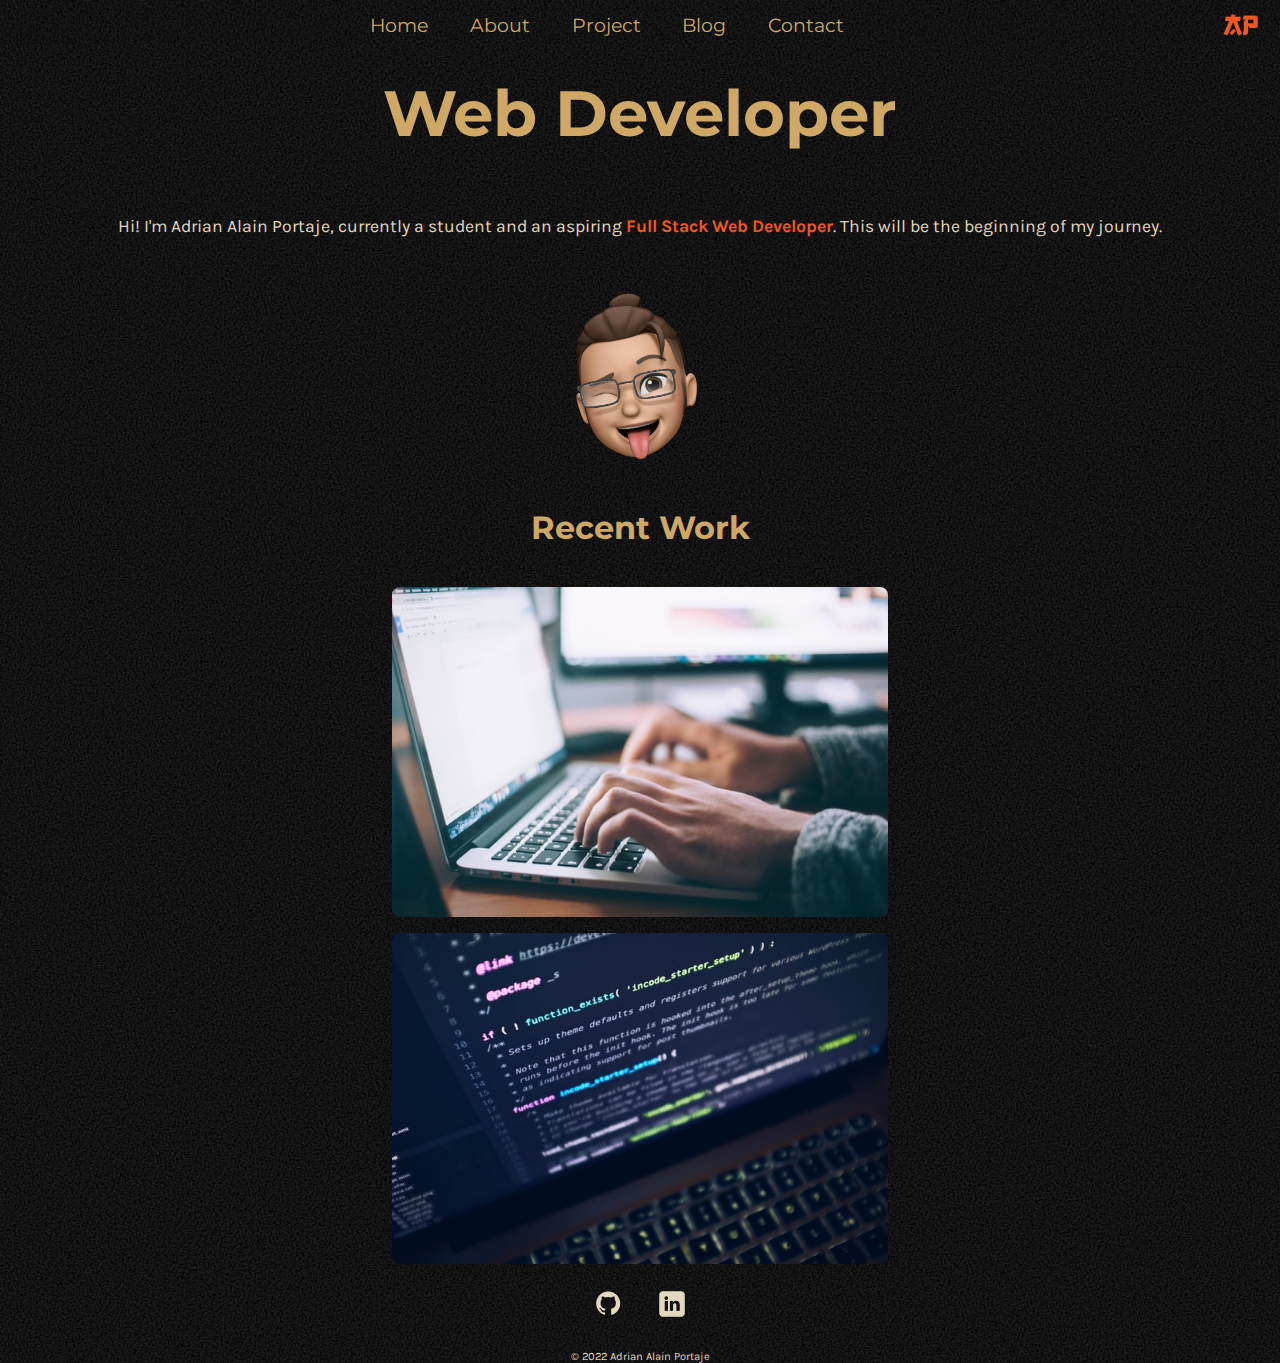
<file: src/index.html>
<!DOCTYPE html>
<html lang="en">
<head>
    <meta charset="UTF-8">
    <meta http-equiv="X-UA-Compatible" content="IE=edge">
    <meta name="viewport" content="width=device-width, initial-scale=1.0">
    <title>My Portfolio</title>
    <link rel="icon" type="image/x-icon" href="/images/logo.ico">
    <link rel="stylesheet" href="style.css">
</head>
<body>

    <!-- Navigation -->
    <nav>
        <img id="logo" src="images/logo.png" alt="Logo">
        <ul>
            <li><a href="#">Home</a></li>
            <li><a href="about.html">About</a></li>
            <li><a href="projects.html">Project</a></li>
            <li><a href="blog.html">Blog</a></li>
            <li><a href="contact.html">Contact</a></li>
        </ul>
    </nav>
    
    <!-- Heading -->
    <header>
        <h1> Web Developer </h1>
        <p>Hi! I'm Adrian Alain Portaje, currently a student and an aspiring <strong id="colourfont">Full Stack Web Developer</strong>. This will be the
            beginning of my journey.</p>
    </header>

        <div id="selfie">
            <img src="images/Image.png" alt="my-picture">
        </div>
        <section class="featurework">
            <h2>Recent Work</h2>
            <img src="images/feature1.jpg" alt="project-one">
            <img src="images/feature2.jpg" alt="project-two">
        </section>

    <!-- Social Links -->
    <div id="socials">
        <a href="https://github.com/adrianalain" target="_blank">
            <img src="images/github.png"  alt="github-profile">
        </a>
        <a href="https://au.linkedin.com/in/adrianalainportaje" target="_blank">
            <img src="images/linkedin.png" alt="linkedin-profile">
        </a>
    </div>
    <!-- Footer -->
    <footer>
        <div id="bottom">
            <p>&copy; 2022 Adrian Alain Portaje</p>
        </div>
    </footer>
</body>
</html>
</file>
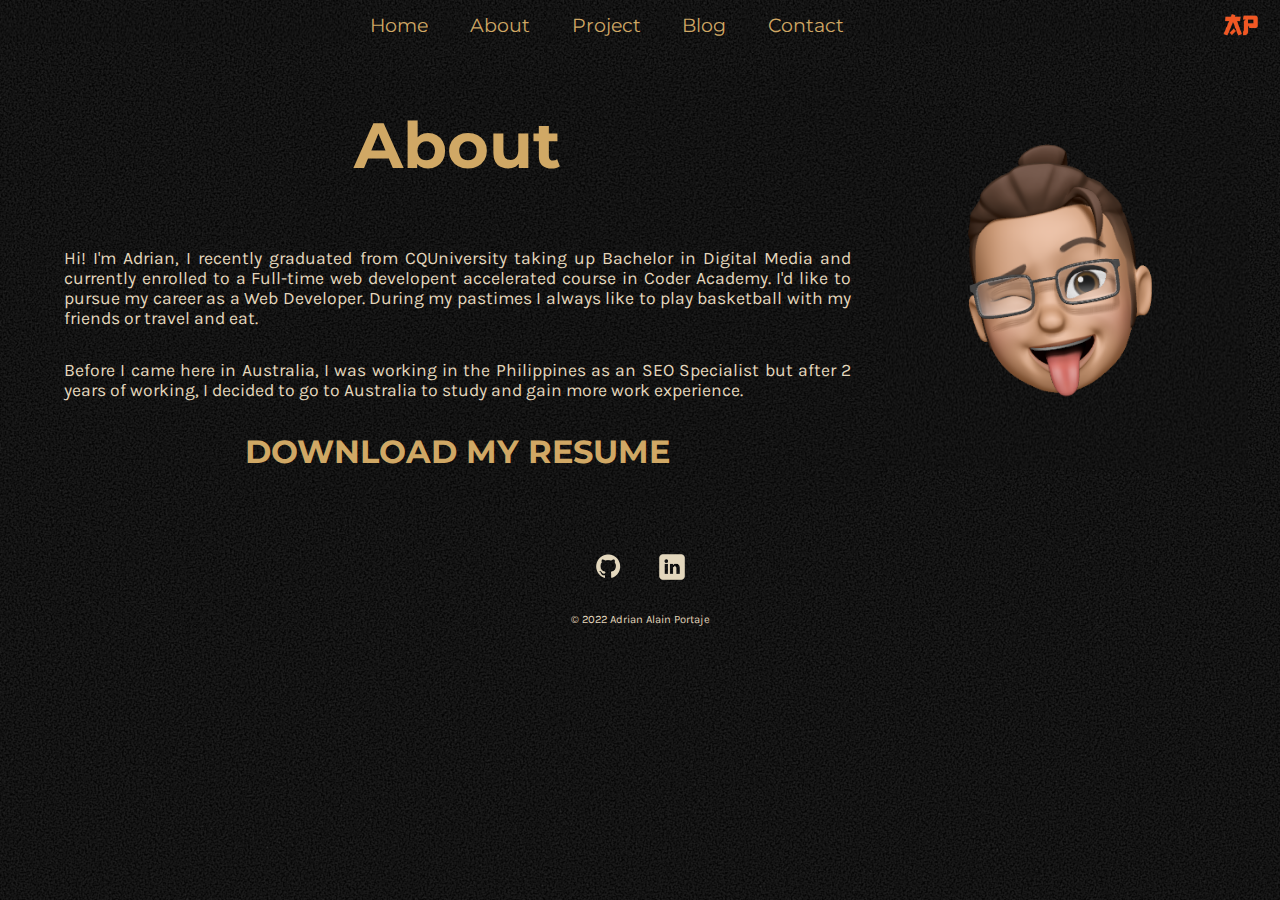
<file: src/about.html>
<!DOCTYPE html>
<html lang="en">
<head>
    <meta charset="UTF-8">
    <meta http-equiv="X-UA-Compatible" content="IE=edge">
    <meta name="viewport" content="width=device-width, initial-scale=1.0">
    <title>About</title>
    <link rel="icon" type="image/x-icon" href="/images/logo.ico">
    <link rel="stylesheet" href="style.css">
</head>
<body>

    <!-- Navigation -->
    <nav>
        <img id="logo" src="images/logo.png" alt="Logo">
        <ul>
            <li><a href="index.html">Home</a></li>
            <li><a href="about.html">About</a></li>
            <li><a href="projects.html">Project</a></li>
            <li><a href="blog.html">Blog</a></li>
            <li><a href="contact.html">Contact</a></li>
        </ul>
    </nav>


    <div class="about">
        <img src="images/Image.png" alt="my-picture">
     <!-- Heading -->
        <header>
            <h1> About </h1>
            <p>Hi! I'm Adrian, I recently graduated from CQUniversity taking up Bachelor in Digital Media and currently enrolled to a Full-time web developent
                accelerated course in Coder Academy. I'd like to pursue my career as a Web Developer. During my pastimes I always like to play basketball 
                with my friends or travel and eat.
            </p>
            <p>
                Before I came here in Australia, I was working in the Philippines as an SEO Specialist but after 2 years of working, I decided
                to go to Australia to study and gain more work experience.
            </p>
            <a href="/resume-adrian.pdf" target="_blank">
            <h2>DOWNLOAD MY RESUME</h2></a>
        </header>
    </div>

    <!-- Social Links -->
    <div id="socials">
        <a href="https://github.com/adrianalain" target="_blank">
            <img src="images/github.png" alt="github-profile">
        </a>
        <a href="https://au.linkedin.com/in/adrianalainportaje" target="_blank">
            <img src="images/linkedin.png" alt="linkedin-profile">
        </a>
    </div>

    <!-- Footer -->
    <footer>
        <div id="bottom">
            <p>&copy; 2022 Adrian Alain Portaje</p>
        </div>
    </footer>
</body>
</html>
</file>
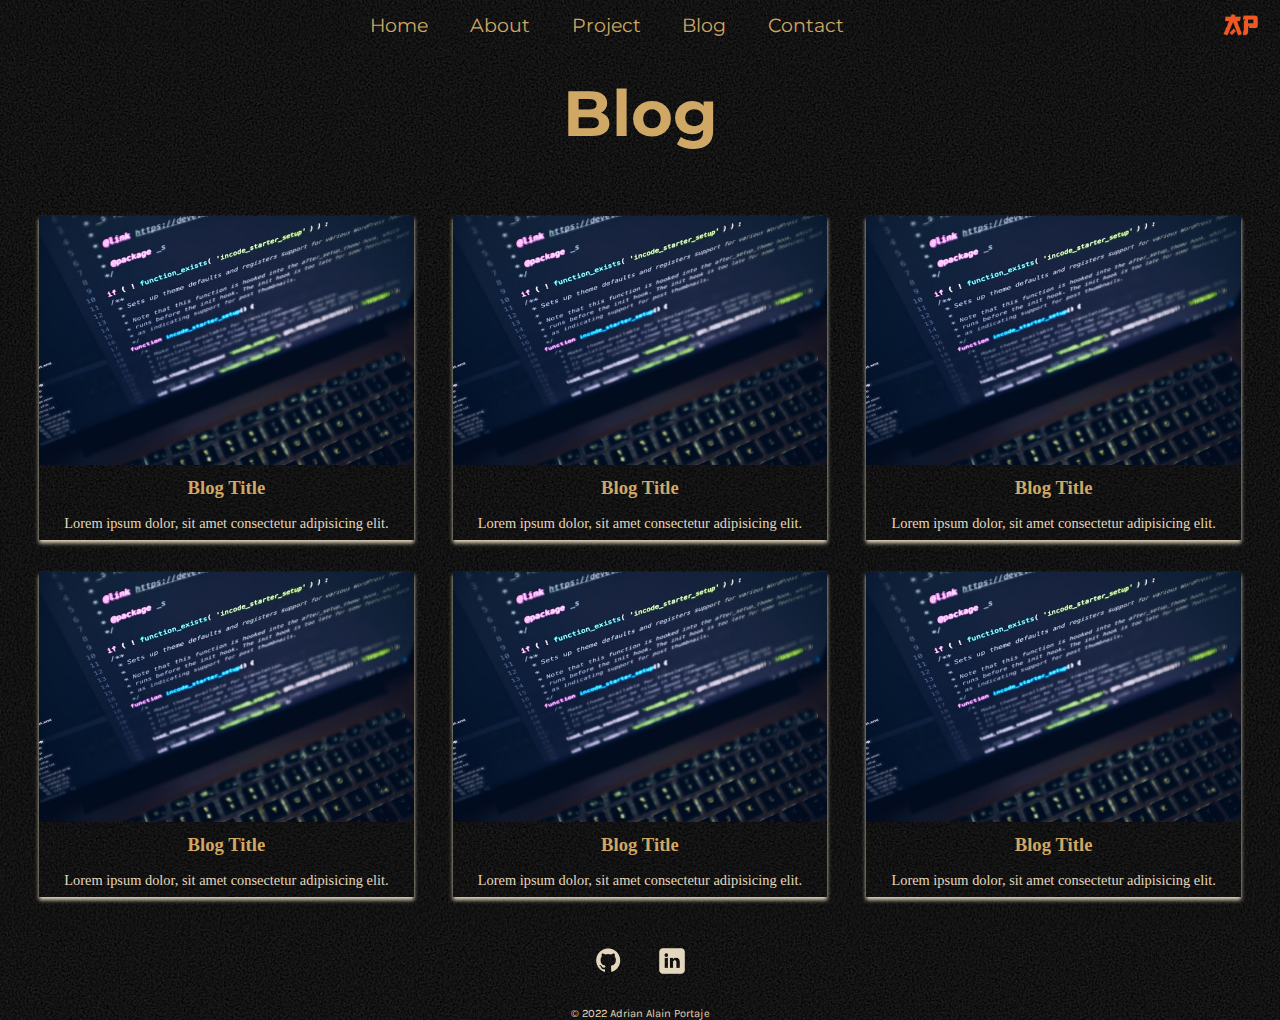
<file: src/blog.html>
<!DOCTYPE html>
<html lang="en">
<head>
    <meta charset="UTF-8">
    <meta http-equiv="X-UA-Compatible" content="IE=edge">
    <meta name="viewport" content="width=device-width, initial-scale=1.0">
    <title>Blog</title>
    <link rel="icon" type="image/x-icon" href="/images/logo.ico">
    <link rel="stylesheet" href="style.css">
</head>
<body>

    <!-- Navigation -->
    <nav>
        <img id="logo" src="images/logo.png" alt="Logo">
        <ul>
            <li><a href="index.html">Home</a></li>
            <li><a href="about.html">About</a></li>
            <li><a href="projects.html">Project</a></li>
            <li><a href="blog.html">Blog</a></li>
            <li><a href="contact.html">Contact</a></li>
        </ul>
    </nav>

    <!-- Heading -->
    <header>
        <h1> Blog </h1>
    </header>

    <!-- Blog Cards -->
    <section>
        <div class="container">
            <div class="card">
                <div class="bg-img">
                    <a href="blogpost.html">
                        <img src="images/feature2.jpg" alt="blog-one">
                        <h3 class="title">Blog Title</h3>
                        <p class="desc">Lorem ipsum dolor, sit amet consectetur adipisicing elit.</p>
                    </a>
                </div>
            </div>
            <div class="card">
                <div class="bg-img">
                    <img src="images/feature2.jpg" alt="blog-two">
                    <h3 class="title">Blog Title</h3>
                    <p class="desc">Lorem ipsum dolor, sit amet consectetur adipisicing elit.</p>
                </div>
            </div>
            <div class="card">
                <div class="bg-img">
                    <img src="images/feature2.jpg" alt="blog-three">
                    <h3 class="title">Blog Title</h3>
                    <p class="desc">Lorem ipsum dolor, sit amet consectetur adipisicing elit.</p>
                </div>
            </div>
            <div class="card">
                <div class="bg-img">
                    <img src="images/feature2.jpg" alt="blog-four">
                    <h3 class="title">Blog Title</h3>
                    <p class="desc">Lorem ipsum dolor, sit amet consectetur adipisicing elit.</p>
                </div>
            </div>
            <div class="card">
                <div class="bg-img">
                    <img src="images/feature2.jpg" alt="blog-five">
                    <h3 class="title">Blog Title</h3>
                    <p class="desc">Lorem ipsum dolor, sit amet consectetur adipisicing elit.</p>
                </div>
            </div>
            <div class="card">
                <div class="bg-img">
                    <img src="images/feature2.jpg" alt="blog-five">
                    <h3 class="title">Blog Title</h3>
                    <p class="desc">Lorem ipsum dolor, sit amet consectetur adipisicing elit.</p>
                </div>
            </div>
        </div>
    </section>

    <!-- Social Links -->
    <div id="socials">
        <a href="https://github.com/adrianalain" target="_blank">
            <img src="images/github.png" alt="github-profile">
        </a>
        <a href="https://au.linkedin.com/in/adrianalainportaje" target="_blank">
            <img src="images/linkedin.png" alt="linkedin-profile">
        </a>
    </div>

    <!-- Footer -->
    <footer>
        <div id="bottom">
            <p>&copy; 2022 Adrian Alain Portaje</p>
        </div>
    </footer>
</body>
</html>
</file>
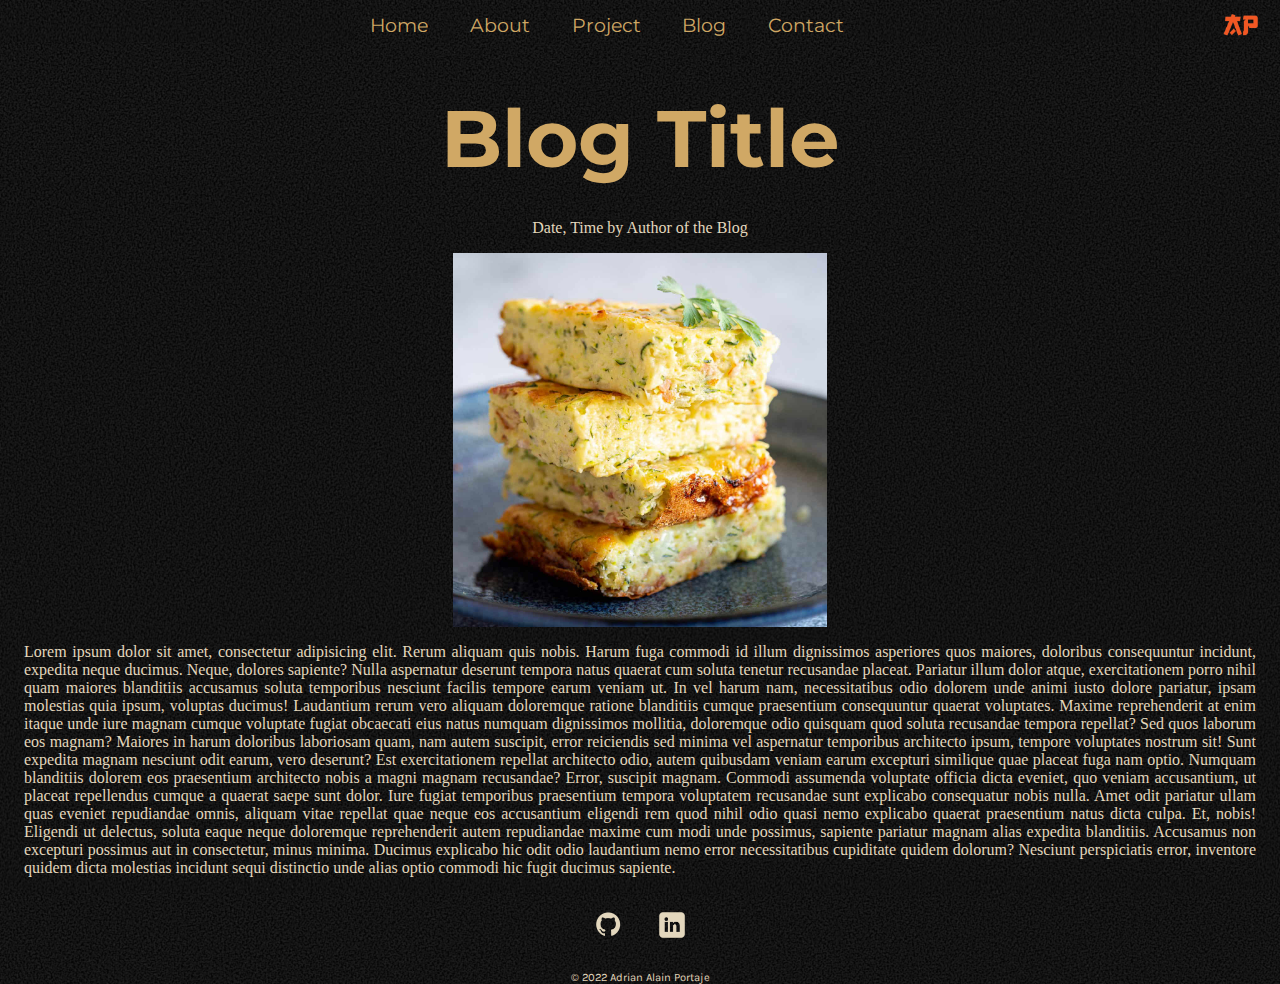
<file: src/blogpost.html>
<!DOCTYPE html>
<html lang="en">
<head>
    <meta charset="UTF-8">
    <meta http-equiv="X-UA-Compatible" content="IE=edge">
    <meta name="viewport" content="width=device-width, initial-scale=1.0">
    <title>Blog Post</title>
    <link rel="icon" type="image/x-icon" href="/images/logo.ico">
    <link rel="stylesheet" href="style.css">
</head>
<body>

    <!-- Navigation -->
    <nav>
        <img id="logo" src="images/logo.png" alt="Logo">
        <ul>
            <li><a href="index.html">Home</a></li>
            <li><a href="about.html">About</a></li>
            <li><a href="projects.html">Project</a></li>
            <li><a href="blog.html">Blog</a></li>
            <li><a href="contact.html">Contact</a></li>
        </ul>
    </nav>

    <!-- Article -->
    <main>
        <article>
            <h1 id="title"> Blog Title </h1>
            <p id="blog">Date, Time by Author of the Blog</p>
            <img src="images/zucchini.jpeg" alt="zucchini">
            <p>Lorem ipsum dolor sit amet, consectetur adipisicing elit. Rerum aliquam quis nobis. Harum fuga commodi id
                illum dignissimos asperiores quos maiores, doloribus consequuntur incidunt, expedita neque ducimus.
                Neque,
                dolores sapiente?
                Nulla aspernatur deserunt tempora natus quaerat cum soluta tenetur recusandae placeat. Pariatur illum
                dolor
                atque, exercitationem porro nihil quam maiores blanditiis accusamus soluta temporibus nesciunt facilis
                tempore earum veniam ut.
                In vel harum nam, necessitatibus odio dolorem unde animi iusto dolore pariatur, ipsam molestias quia
                ipsum,
                voluptas ducimus! Laudantium rerum vero aliquam doloremque ratione blanditiis cumque praesentium
                consequuntur quaerat voluptates.
                Maxime reprehenderit at enim itaque unde iure magnam cumque voluptate fugiat obcaecati eius natus
                numquam
                dignissimos mollitia, doloremque odio quisquam quod soluta recusandae tempora repellat? Sed quos laborum
                eos
                magnam?
                Maiores in harum doloribus laboriosam quam, nam autem suscipit, error reiciendis sed minima vel
                aspernatur
                temporibus architecto ipsum, tempore voluptates nostrum sit! Sunt expedita magnam nesciunt odit earum,
                vero
                deserunt?
                Est exercitationem repellat architecto odio, autem quibusdam veniam earum excepturi similique quae
                placeat
                fuga nam optio. Numquam blanditiis dolorem eos praesentium architecto nobis a magni magnam recusandae?
                Error, suscipit magnam.
                Commodi assumenda voluptate officia dicta eveniet, quo veniam accusantium, ut placeat repellendus cumque
                a
                quaerat saepe sunt dolor. Iure fugiat temporibus praesentium tempora voluptatem recusandae sunt
                explicabo
                consequatur nobis nulla.
                Amet odit pariatur ullam quas eveniet repudiandae omnis, aliquam vitae repellat quae neque eos
                accusantium
                eligendi rem quod nihil odio quasi nemo explicabo quaerat praesentium natus dicta culpa. Et, nobis!
                Eligendi ut delectus, soluta eaque neque doloremque reprehenderit autem repudiandae maxime cum modi unde
                possimus, sapiente pariatur magnam alias expedita blanditiis. Accusamus non excepturi possimus aut in
                consectetur, minus minima.
                Ducimus explicabo hic odit odio laudantium nemo error necessitatibus cupiditate quidem dolorum? Nesciunt
                perspiciatis error, inventore quidem dicta molestias incidunt sequi distinctio unde alias optio commodi
                hic
                fugit ducimus sapiente.</p>
        </article>
    </main>

    <!-- Social Link -->
    <div id="socials">
        <a href="https://github.com/adrianalain" target="_blank">
            <img src="images/github.png" alt="github-profile">
        </a>
        <a href="https://au.linkedin.com/in/adrianalainportaje" target="_blank">
            <img src="images/linkedin.png" alt="linkedin-profile">
        </a>
    </div>

    <!-- Footer -->
    <footer>
        <div id="bottom">
            <p>&copy; 2022 Adrian Alain Portaje</p>
        </div>
    </footer>
</body>
</html>
</file>
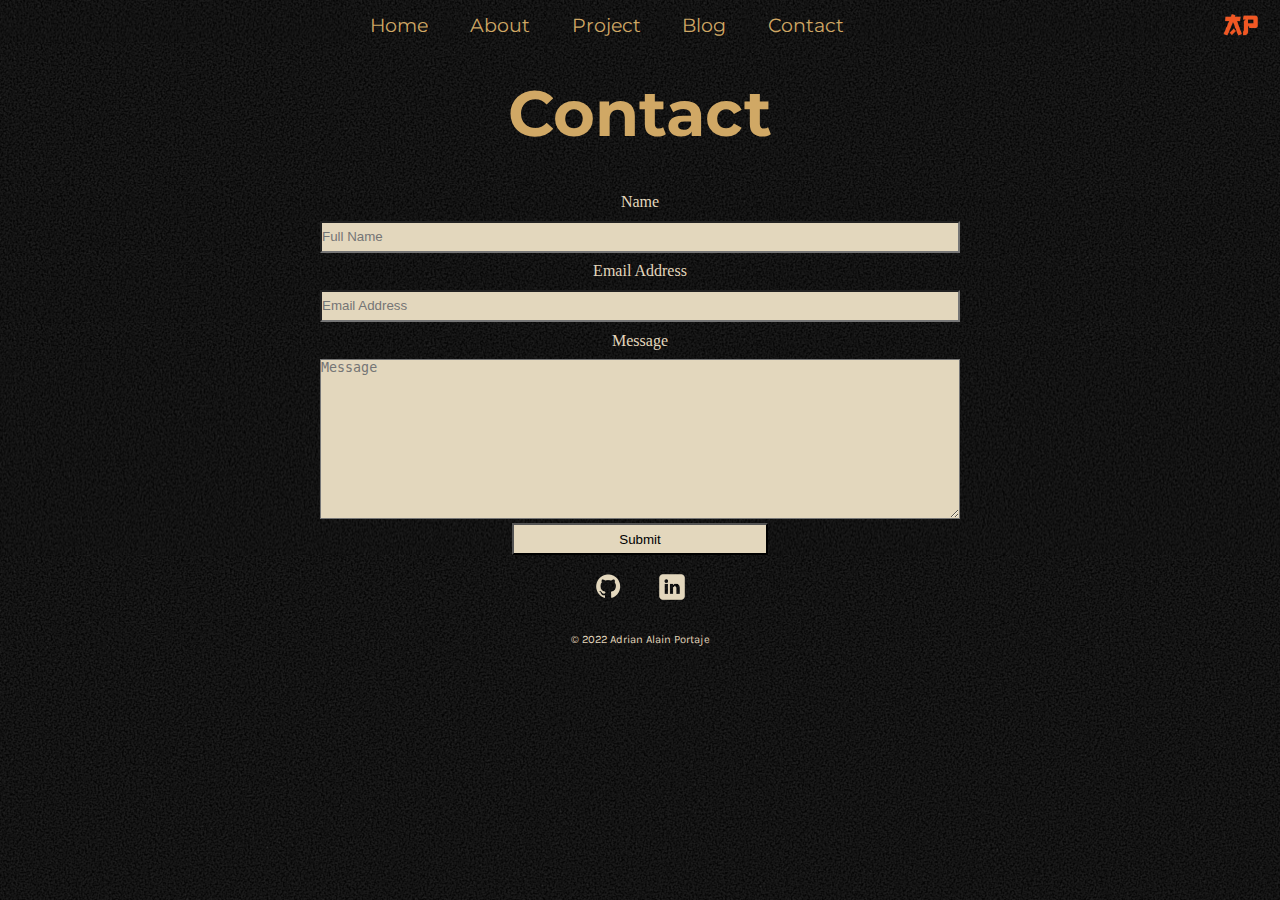
<file: src/contact.html>
<!DOCTYPE html>
<html lang="en">
<head>
    <meta charset="UTF-8">
    <meta http-equiv="X-UA-Compatible" content="IE=edge">
    <meta name="viewport" content="width=device-width, initial-scale=1.0">
    <title>Contact</title>
    <link rel="icon" type="image/x-icon" href="/images/logo.ico">
    <link rel="stylesheet" href="style.css">
</head>
<body>

    <!-- Navigation -->
    <nav>
        <img id="logo" src="images/logo.png" alt="Logo">
        <ul>
            <li><a href="index.html">Home</a></li>
            <li><a href="about.html">About</a></li>
            <li><a href="projects.html">Project</a></li>
            <li><a href="blog.html">Blog</a></li>
            <li><a href="contact.html">Contact</a></li>
        </ul>
    </nav>

    <!-- Heading -->
    <header>
        <h1>Contact</h1>
    </header>

    <!-- Contact Form -->
    <div class="form">
        <form>
            <label for="name">Name</label>
            <input type="text" name="name" id="name" placeholder="Full Name"><br>
            <label for="email">Email Address</label>
            <input type="text" name="email" id="email" placeholder="Email Address"><br>
            <label for="message">Message</label>
            <textarea name="message" id="message" placeholder="Message"></textarea><br>
            <input id="button" type="button" value="Submit">
        </form>
    </div>

    <!-- Social Link -->
    <div id="socials">
        <a href="https://github.com/adrianalain" target="_blank">
            <img src="images/github.png" alt="github-profile">
        </a>
        <a href="https://au.linkedin.com/in/adrianalainportaje" target="_blank">
            <img src="images/linkedin.png" alt="linkedin-profile">
        </a>
    </div>

    <!-- Footer -->
    <footer>
        <div id="bottom">
            <p>&copy; 2022 Adrian Alain Portaje</p>
        </div>
    </footer>
</body>
</html>
</file>
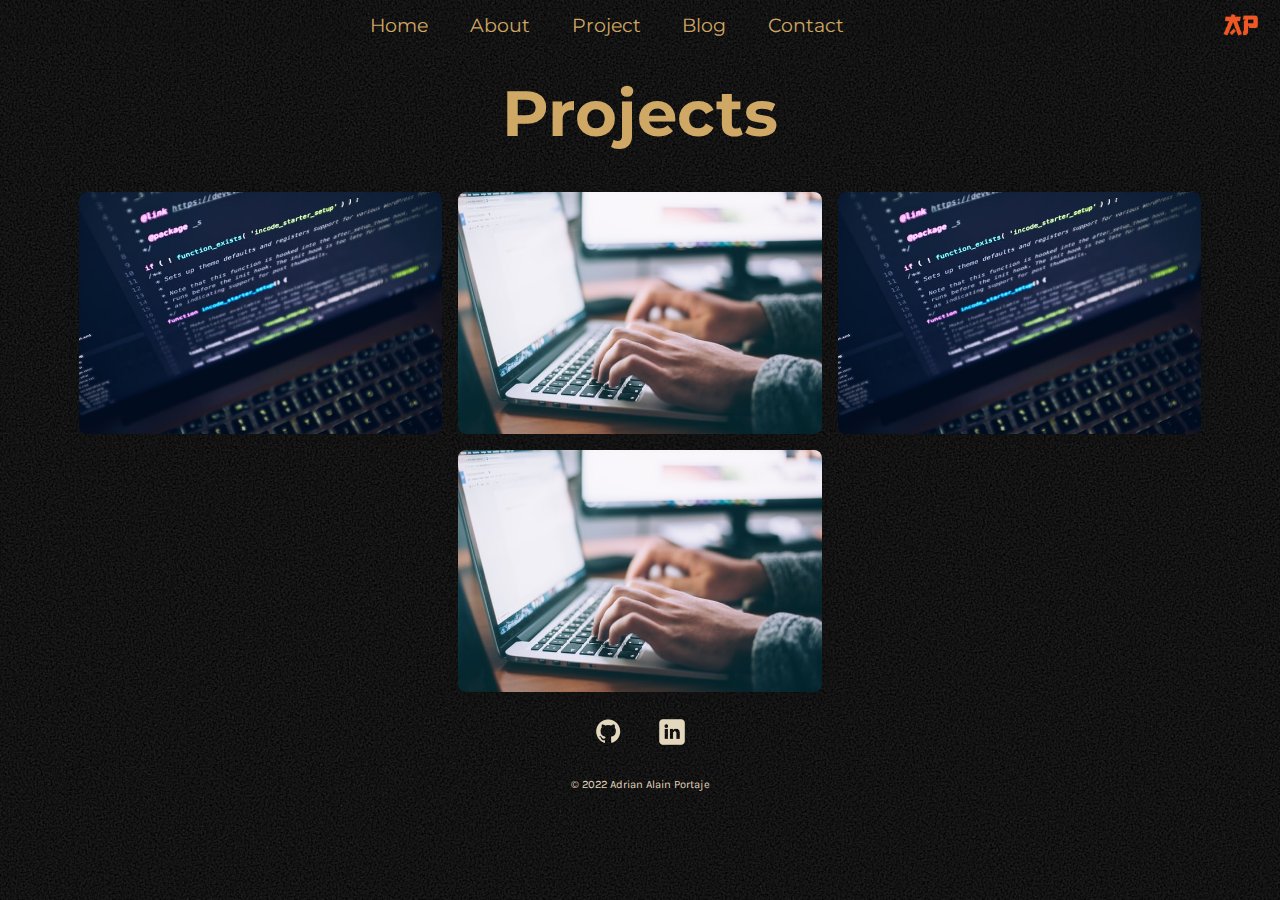
<file: src/projects.html>
<!DOCTYPE html>
<html lang="en">
<head>
    <meta charset="UTF-8">
    <meta http-equiv="X-UA-Compatible" content="IE=edge">
    <meta name="viewport" content="width=device-width, initial-scale=1.0">
    <title>Projects</title>
    <link rel="icon" type="image/x-icon" href="/images/logo.ico">
    <link rel="stylesheet" href="style.css">
</head>
<body>
    <!-- Navigation -->
    <nav>
        <img id="logo" src="images/logo.png" alt="Logo">
        <ul>
            <li><a href="index.html">Home</a></li>
            <li><a href="about.html">About</a></li>
            <li><a href="projects.html">Project</a></li>
            <li><a href="blog.html">Blog</a></li>
            <li><a href="contact.html">Contact</a></li>
        </ul>
    </nav>

    <!-- Heading -->
    <header>
        <h1> Projects </h1>
    </header>

    <!-- Images of Projects -->
    <main class="project">
        <img src="images/feature2.jpg" alt="">
        <img src="images/feature1.jpg" alt="">
        <img src="images/feature2.jpg" alt="">
        <img src="images/feature1.jpg" alt="">
    </main>

    <!-- Social Links -->
    <div id="socials">
        <a href="https://github.com/adrianalain" target="_blank">
            <img src="images/github.png" alt="github-profile">
        </a>
        <a href="https://au.linkedin.com/in/adrianalainportaje" target="_blank">
            <img src="images/linkedin.png" alt="linkedin-profile">
        </a>
    </div>

    <!-- Footer -->
    <footer>
        <div id="bottom">
            <p>&copy; 2022 Adrian Alain Portaje</p>
        </div>
    </footer>
</body>
</html>
</file>
<file: src/style.css>
@import url('https://fonts.googleapis.com/css2?family=Montserrat&display=swap');
@import url('https://fonts.googleapis.com/css2?family=Karla:wght@300&display=swap');

:root {
    --heading-font: "Montserrat", sans-serif;
    --paragraph-font: "Karla", sans-serif;
    --paragraph-size: 1.1rem;
    --h1-size: 4rem;
    --h2-size: 2rem;
    --font-color: #e3d7bd;
    --nav-heading-color: #d0a865;
    --hover-colour: #f15723;
}

* {
    box-sizing: border-box;
    padding: 0;
    margin: 0;
    background-image: url("images/background.png");
}

/* Navigation */
nav {
    display: flex;
    width: 100%;
    flex-direction: row-reverse;
    padding-top: 0.5rem;
}

nav ul {
    display: flex;
    list-style: none;
    flex-direction: row;
    justify-content: space-between;
    margin: auto;
}

nav ul li {
    padding: 0.3rem;

}

nav ul li a {
    font-family: var(--heading-font);
    font-size: 1rem;
    text-decoration: none;
    color:  var(--nav-heading-color);
}

/* Main Heading */
h1 {
    padding: 2rem;
    text-align: center;
    font-size: var(--h1-size);
    font-family: var(--heading-font);
    color:  var(--nav-heading-color);
}

header p {
    text-align: center;
    font-family: var(--paragraph-font);
    font-size: var(--paragraph-size);
    color: var(--font-color);
    margin: 2rem;
}

h2 {

    text-align: center;
    padding-bottom: 2rem;
    font-family: var(--heading-font);
    font-size: var(--h2-size);
    color:  var(--nav-heading-color);
    
}

h3 {
    color:  var(--nav-heading-color);
}

#colourfont {
    color: #f15723;
}

    /* Image and Recent work*/
#selfie {
    display: flex;
    flex-direction: column;
    align-items: center;
}

#selfie img {
    height: 15rem;
}

#selfie h2 {
    text-align: center;
    padding-bottom: 1rem;

}

.featurework {
    display: flex;
    flex-direction: column;
    align-items: center;
    width: 100%;
}

.featurework img  {
    padding: 0.5rem;
    border-radius: 1rem;
    width: 80%;
}

    /* About */

.about {
    display: flex;
    flex-direction: row-reverse;
    padding: 2rem;
}

.about img {
    height: 10rem;     
}

.about p{
    text-align: justify;
}

.about a{
    text-decoration: none;
}

.about a h2:hover{
    color: #f15723;
    font-size: 2.2rem;
}

    /* Blog */
.container {
    display: flex;
    flex-wrap: wrap;
    flex-direction: row;
    justify-content: space-evenly;
    width: 100%;
}

.card {
    box-shadow: 0px 3px 4px 0px #e3d7bd;
    margin: 1rem;

}

.title {
    padding: 0.5rem;
    text-align: center;
}

.desc {
    text-align: center;
    padding: 0.5rem;
    font-size: 0.9rem;
    color: var(--font-color);
}

.bg-img img{
    width: 100%;
}

.bg-img a  {
    text-decoration: none;
}

    /* Blog Post */
#blog {
    text-align: center;
}

#title {
    font-size: 5rem;
}

article{
    display: flex;
    flex-direction: column;
    align-items: center;
    padding: 1rem;
    margin: auto;
}
article img {
    width: 40%;
    padding-top: 1rem;
    padding-bottom: 1rem;
}

article p {
    text-align: justify;
    margin: 0 0.5rem;
    color: var(--font-color);
}

    /* Projects */
.project {
    display: flex;
    flex-wrap: wrap;
    flex-direction: row;
    justify-content: center;
    width: 100%;
}

.project img  {
    padding: 0.5rem;
    border-radius: 1rem;
    width: 80%;
}

    /* Contact Form */
.form {
    border-radius: 0.5rem;
    background-color: var(--font-color);
}

.form input {
    width: 50vw;
    margin-left: 25vw;
    height: 2rem;
    background: none;
    background-color: var(--font-color);
}

.form #message {
    height: 10rem;
    width: 50vw;
    margin-left: 25vw;
    background: none;
    background-color: var(--font-color);
}

label {
    padding: 0.6rem;
    display: block;
    text-align: center;
    color: var(--font-color);
}

.form #button:hover {
    background-color:   var(--hover-colour);
}

.form #button {
    width: 10vw;
    margin-left: 43vw;
    background: none;
    background-color: var(--font-color);
}

    /* Social Links */
#socials {
    display: flex;
    flex: wrap ;
    flex-direction: row;
    justify-content: center;
}

#socials img {
  max-width: 4rem;
  transition: transform .2s;
}

#socials img:hover {
    transform: scale(.9);
}

    /* Footer */
#bottom p {
        text-align: center;
        font-size: 0.7rem;
        font-family: var(--paragraph-font);
        color: var(--font-color);
        
}

#bottom {
    padding: 10px 10px 0px 10px;
    bottom: 0;
    width: 100%;
}

    /* Screen Size */
@media screen and (max-width: 425px) { 

    h1 {
        font-size: 3rem;
    }

    nav ul li a {
        font-size: 0.8rem;
    }

    .container {
        padding-left: 4rem;
        flex-direction: column;
    }

    .card {
        width: 70%;

    }

    .featurework img {
        width: 60%;
    }

    .project img {
        width: 60%;
    }

    .about img {   
        height: 60%;  
        width: 60%;
        margin: auto;
    }

    .about {
        display: flex;
        flex-direction: column;
        justify-items: center;
        text-align: justify;
        margin: 0.5rem;
        padding: 0.5rem;
    }

    .form #button {
        width: 20vw;
        margin-left: 40vw;
        background: none;
        background-color: var(--font-color);
    }

    nav ul li a:hover {
        color: #f15723;
    }

    nav #logo {
        height: 1.5rem;
        padding-right: 1rem;
    }

}

@media screen and (min-width: 426px) and (max-width: 820px) { 

    .card {
        width: 40%;

    }

    .featurework img {
        width: 70%;
    }

    .project {
        padding: 0 0.5rem;
    }

    .project img {
        width: 50%;
    }

    .about img {
        height: 20%; 
        width: 40%;  
        padding-top: 10vw;  
    }

    .about p{
        text-align: justify;
        padding: 0;
    }

    .form #button {
        width: 20vw;
        margin-left: 40vw;
        background: none;
        background-color: var(--font-color);
    }

    nav ul li a {
        font-size: 1rem;
        padding: 1rem;
    }

    nav ul li a:hover {
        color: #f15723;
        font-size: 1.3rem;
    }

    nav #logo {
        height: 1.5rem;
        padding-right: 1rem;
    }

}

@media screen and (min-width: 821px) {   
    .container {
        padding: 1rem;
    }
    .card {
        width: 30%;

    }

    .featurework img {
        width: 40%;
    }

    .project img {
        width: 30%;
    }

    .about img {
        height: 20rem;     
    }

    article img {
    width: 30%;
    padding-top: 1rem;
    padding-bottom: 1rem;
    }

    .form #button {
        width: 20vw;
        margin-left: 40vw;
        background: none;
        background-color: var(--font-color);
    }

    .project {
        padding: 0 0.5rem;
    }

    .about img {
        height: auto;
        width: 30%;  
        margin: auto;
    }

    nav ul li a {
        font-size: 1.2rem;
        padding: 1rem;
    }

    nav ul li a:hover {
        color: #f15723;
        font-size: 1.3rem;

    }

    nav #logo {
        height: 2rem;
        padding-right: 1rem;
    }

}
</file>
